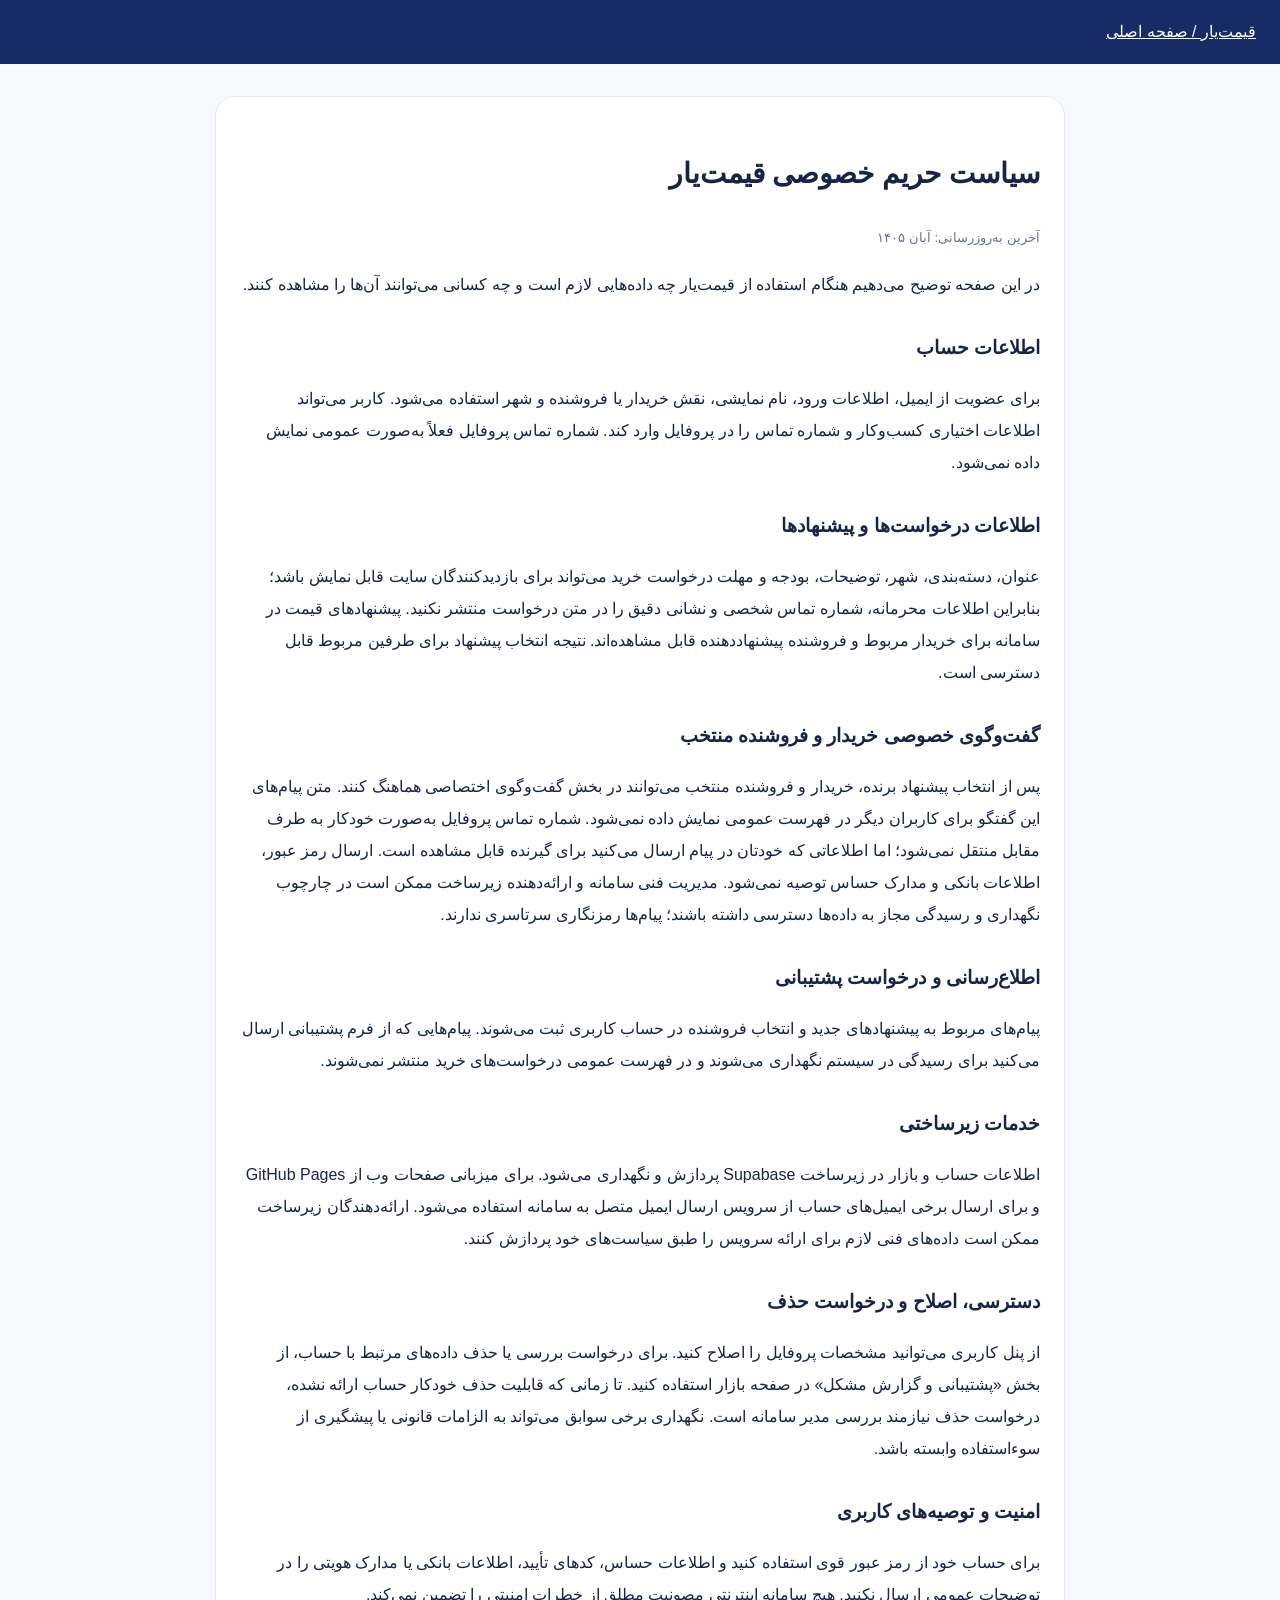
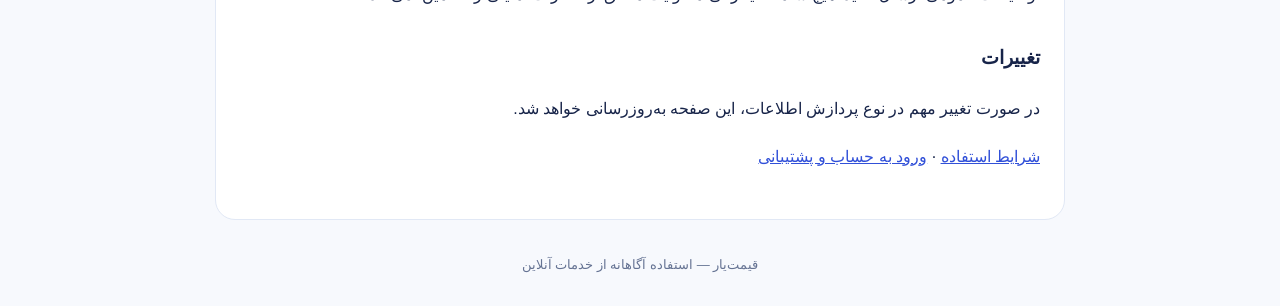
<file: privacy.html>
<!doctype html><html lang="fa" dir="rtl"><head><meta charset="utf-8"><meta name="viewport" content="width=device-width,initial-scale=1"><meta name="description" content="سیاست حریم خصوصی قیمت‌یار: چه اطلاعاتی جمع‌آوری می‌شود و چگونه استفاده می‌شود."><title>حریم خصوصی | قیمت‌یار</title><style>body{margin:0;background:#f7f9fd;color:#172449;font-family:Tahoma,Arial,sans-serif;line-height:2;direction:rtl}main{max-width:800px;margin:32px auto;padding:30px 24px;background:#fff;border:1px solid #e1e8f5;border-radius:20px}header{padding:16px 24px;background:#172c67;color:white}a{color:#3150d8}header a{color:white}h1{font-size:28px}h2{font-size:19px;margin-top:28px}li{margin:7px 0}footer{text-align:center;margin:28px;font-size:13px;color:#657393}small{color:#637392}@media(max-width:600px){main{margin:12px;padding:20px 15px;border-radius:12px}}</style></head><body><header><a href="./">قیمت‌یار / صفحه اصلی</a></header><main><h1>سیاست حریم خصوصی قیمت‌یار</h1><small>آخرین به‌روزرسانی: آبان ۱۴۰۵</small><p>در این صفحه توضیح می‌دهیم هنگام استفاده از قیمت‌یار چه داده‌هایی لازم است و چه کسانی می‌توانند آن‌ها را مشاهده کنند.</p><h2>اطلاعات حساب</h2><p>برای عضویت از ایمیل، اطلاعات ورود، نام نمایشی، نقش خریدار یا فروشنده و شهر استفاده می‌شود. کاربر می‌تواند اطلاعات اختیاری کسب‌وکار و شماره تماس را در پروفایل وارد کند. شماره تماس پروفایل فعلاً به‌صورت عمومی نمایش داده نمی‌شود.</p><h2>اطلاعات درخواست‌ها و پیشنهادها</h2><p>عنوان، دسته‌بندی، شهر، توضیحات، بودجه و مهلت درخواست خرید می‌تواند برای بازدیدکنندگان سایت قابل نمایش باشد؛ بنابراین اطلاعات محرمانه، شماره تماس شخصی و نشانی دقیق را در متن درخواست منتشر نکنید. پیشنهادهای قیمت در سامانه برای خریدار مربوط و فروشنده پیشنهاددهنده قابل مشاهده‌اند. نتیجه انتخاب پیشنهاد برای طرفین مربوط قابل دسترسی است.</p><h2>گفت‌وگوی خصوصی خریدار و فروشنده منتخب</h2><p>پس از انتخاب پیشنهاد برنده، خریدار و فروشنده منتخب می‌توانند در بخش گفت‌وگوی اختصاصی هماهنگ کنند. متن پیام‌های این گفتگو برای کاربران دیگر در فهرست عمومی نمایش داده نمی‌شود. شماره تماس پروفایل به‌صورت خودکار به طرف مقابل منتقل نمی‌شود؛ اما اطلاعاتی که خودتان در پیام ارسال می‌کنید برای گیرنده قابل مشاهده است. ارسال رمز عبور، اطلاعات بانکی و مدارک حساس توصیه نمی‌شود. مدیریت فنی سامانه و ارائه‌دهنده زیرساخت ممکن است در چارچوب نگهداری و رسیدگی مجاز به داده‌ها دسترسی داشته باشند؛ پیام‌ها رمزنگاری سرتاسری ندارند.</p><h2>اطلاع‌رسانی و درخواست پشتیبانی</h2><p>پیام‌های مربوط به پیشنهادهای جدید و انتخاب فروشنده در حساب کاربری ثبت می‌شوند. پیام‌هایی که از فرم پشتیبانی ارسال می‌کنید برای رسیدگی در سیستم نگهداری می‌شوند و در فهرست عمومی درخواست‌های خرید منتشر نمی‌شوند.</p><h2>خدمات زیرساختی</h2><p>اطلاعات حساب و بازار در زیرساخت Supabase پردازش و نگهداری می‌شود. برای میزبانی صفحات وب از GitHub Pages و برای ارسال برخی ایمیل‌های حساب از سرویس ارسال ایمیل متصل به سامانه استفاده می‌شود. ارائه‌دهندگان زیرساخت ممکن است داده‌های فنی لازم برای ارائه سرویس را طبق سیاست‌های خود پردازش کنند.</p><h2>دسترسی، اصلاح و درخواست حذف</h2><p>از پنل کاربری می‌توانید مشخصات پروفایل را اصلاح کنید. برای درخواست بررسی یا حذف داده‌های مرتبط با حساب، از بخش «پشتیبانی و گزارش مشکل» در صفحه بازار استفاده کنید. تا زمانی که قابلیت حذف خودکار حساب ارائه نشده، درخواست حذف نیازمند بررسی مدیر سامانه است. نگهداری برخی سوابق می‌تواند به الزامات قانونی یا پیشگیری از سوءاستفاده وابسته باشد.</p><h2>امنیت و توصیه‌های کاربری</h2><p>برای حساب خود از رمز عبور قوی استفاده کنید و اطلاعات حساس، کدهای تأیید، اطلاعات بانکی یا مدارک هویتی را در توضیحات عمومی ارسال نکنید. هیچ سامانه اینترنتی مصونیت مطلق از خطرات امنیتی را تضمین نمی‌کند.</p><h2>تغییرات</h2><p>در صورت تغییر مهم در نوع پردازش اطلاعات، این صفحه به‌روزرسانی خواهد شد.</p><p><a href="./terms.html">شرایط استفاده</a> · <a href="./live.html">ورود به حساب و پشتیبانی</a></p></main><footer>قیمت‌یار — استفاده آگاهانه از خدمات آنلاین</footer></body></html>
</file>
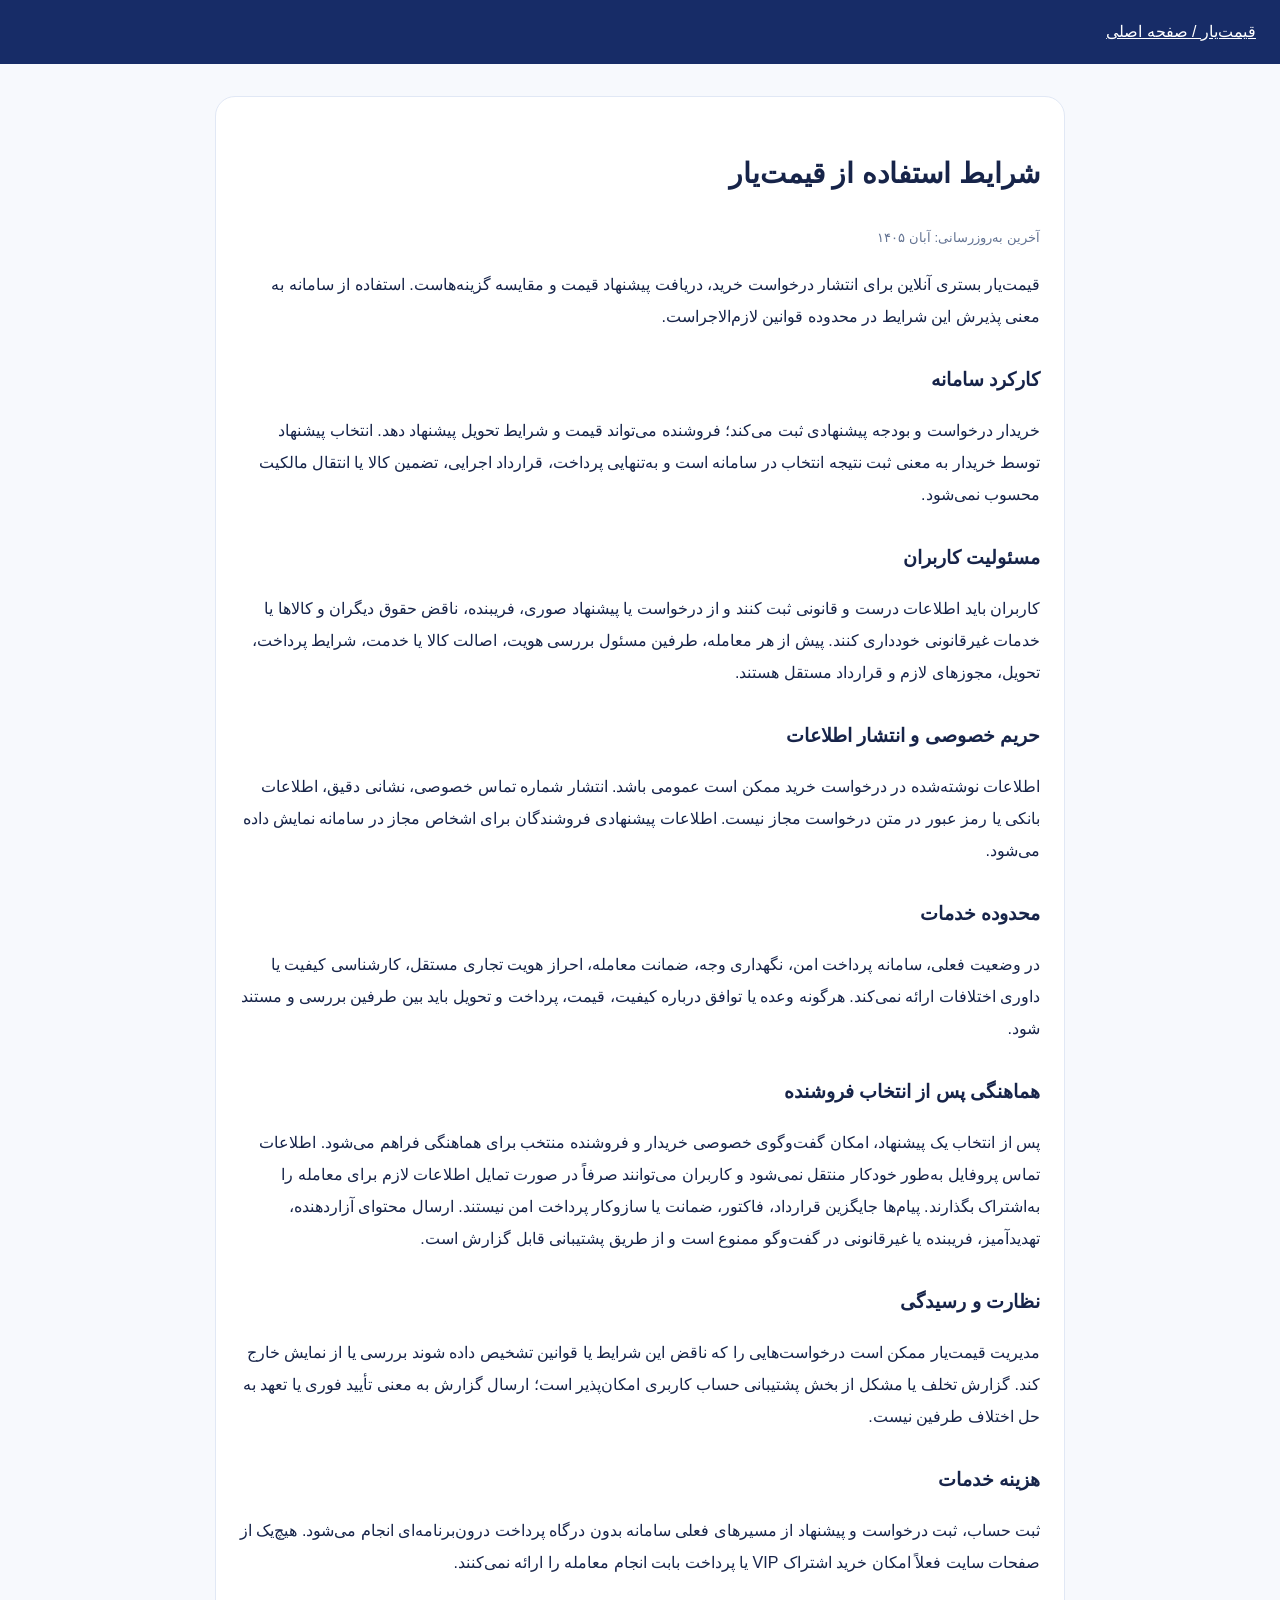
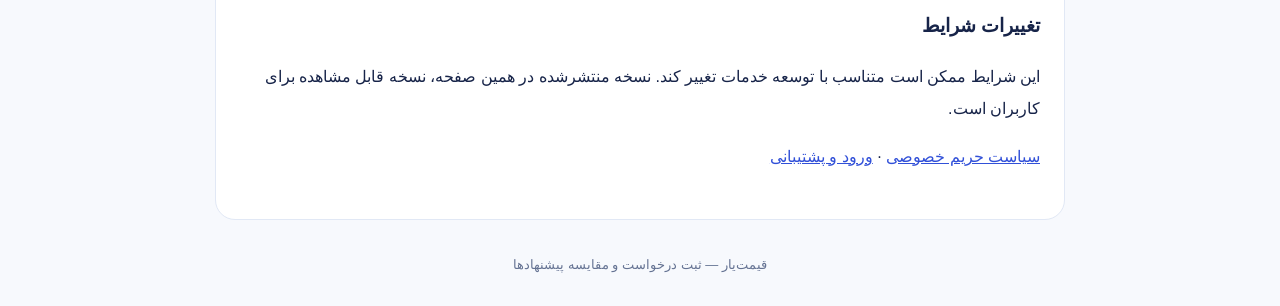
<file: terms.html>
<!doctype html><html lang="fa" dir="rtl"><head><meta charset="utf-8"><meta name="viewport" content="width=device-width,initial-scale=1"><meta name="description" content="شرایط استفاده از بازار درخواست خرید و ثبت پیشنهاد قیمت‌یار."><title>شرایط استفاده | قیمت‌یار</title><style>body{margin:0;background:#f7f9fd;color:#172449;font-family:Tahoma,Arial,sans-serif;line-height:2;direction:rtl}main{max-width:800px;margin:32px auto;padding:30px 24px;background:#fff;border:1px solid #e1e8f5;border-radius:20px}header{padding:16px 24px;background:#172c67;color:white}a{color:#3150d8}header a{color:white}h1{font-size:28px}h2{font-size:19px;margin-top:28px}li{margin:7px 0}footer{text-align:center;margin:28px;font-size:13px;color:#657393}small{color:#637392}@media(max-width:600px){main{margin:12px;padding:20px 15px;border-radius:12px}}</style></head><body><header><a href="./">قیمت‌یار / صفحه اصلی</a></header><main><h1>شرایط استفاده از قیمت‌یار</h1><small>آخرین به‌روزرسانی: آبان ۱۴۰۵</small><p>قیمت‌یار بستری آنلاین برای انتشار درخواست خرید، دریافت پیشنهاد قیمت و مقایسه گزینه‌هاست. استفاده از سامانه به معنی پذیرش این شرایط در محدوده قوانین لازم‌الاجراست.</p><h2>کارکرد سامانه</h2><p>خریدار درخواست و بودجه پیشنهادی ثبت می‌کند؛ فروشنده می‌تواند قیمت و شرایط تحویل پیشنهاد دهد. انتخاب پیشنهاد توسط خریدار به معنی ثبت نتیجه انتخاب در سامانه است و به‌تنهایی پرداخت، قرارداد اجرایی، تضمین کالا یا انتقال مالکیت محسوب نمی‌شود.</p><h2>مسئولیت کاربران</h2><p>کاربران باید اطلاعات درست و قانونی ثبت کنند و از درخواست یا پیشنهاد صوری، فریبنده، ناقض حقوق دیگران و کالاها یا خدمات غیرقانونی خودداری کنند. پیش از هر معامله، طرفین مسئول بررسی هویت، اصالت کالا یا خدمت، شرایط پرداخت، تحویل، مجوزهای لازم و قرارداد مستقل هستند.</p><h2>حریم خصوصی و انتشار اطلاعات</h2><p>اطلاعات نوشته‌شده در درخواست خرید ممکن است عمومی باشد. انتشار شماره تماس خصوصی، نشانی دقیق، اطلاعات بانکی یا رمز عبور در متن درخواست مجاز نیست. اطلاعات پیشنهادی فروشندگان برای اشخاص مجاز در سامانه نمایش داده می‌شود.</p><h2>محدوده خدمات</h2><p>در وضعیت فعلی، سامانه پرداخت امن، نگهداری وجه، ضمانت معامله، احراز هویت تجاری مستقل، کارشناسی کیفیت یا داوری اختلافات ارائه نمی‌کند. هرگونه وعده یا توافق درباره کیفیت، قیمت، پرداخت و تحویل باید بین طرفین بررسی و مستند شود.</p><h2>هماهنگی پس از انتخاب فروشنده</h2><p>پس از انتخاب یک پیشنهاد، امکان گفت‌وگوی خصوصی خریدار و فروشنده منتخب برای هماهنگی فراهم می‌شود. اطلاعات تماس پروفایل به‌طور خودکار منتقل نمی‌شود و کاربران می‌توانند صرفاً در صورت تمایل اطلاعات لازم برای معامله را به‌اشتراک بگذارند. پیام‌ها جایگزین قرارداد، فاکتور، ضمانت یا سازوکار پرداخت امن نیستند. ارسال محتوای آزاردهنده، تهدیدآمیز، فریبنده یا غیرقانونی در گفت‌وگو ممنوع است و از طریق پشتیبانی قابل گزارش است.</p><h2>نظارت و رسیدگی</h2><p>مدیریت قیمت‌یار ممکن است درخواست‌هایی را که ناقض این شرایط یا قوانین تشخیص داده شوند بررسی یا از نمایش خارج کند. گزارش تخلف یا مشکل از بخش پشتیبانی حساب کاربری امکان‌پذیر است؛ ارسال گزارش به معنی تأیید فوری یا تعهد به حل اختلاف طرفین نیست.</p><h2>هزینه خدمات</h2><p>ثبت حساب، ثبت درخواست و پیشنهاد از مسیرهای فعلی سامانه بدون درگاه پرداخت درون‌برنامه‌ای انجام می‌شود. هیچ‌یک از صفحات سایت فعلاً امکان خرید اشتراک VIP یا پرداخت بابت انجام معامله را ارائه نمی‌کنند.</p><h2>تغییرات شرایط</h2><p>این شرایط ممکن است متناسب با توسعه خدمات تغییر کند. نسخه منتشرشده در همین صفحه، نسخه قابل مشاهده برای کاربران است.</p><p><a href="./privacy.html">سیاست حریم خصوصی</a> · <a href="./live.html">ورود و پشتیبانی</a></p></main><footer>قیمت‌یار — ثبت درخواست و مقایسه پیشنهادها</footer></body></html>
</file>
